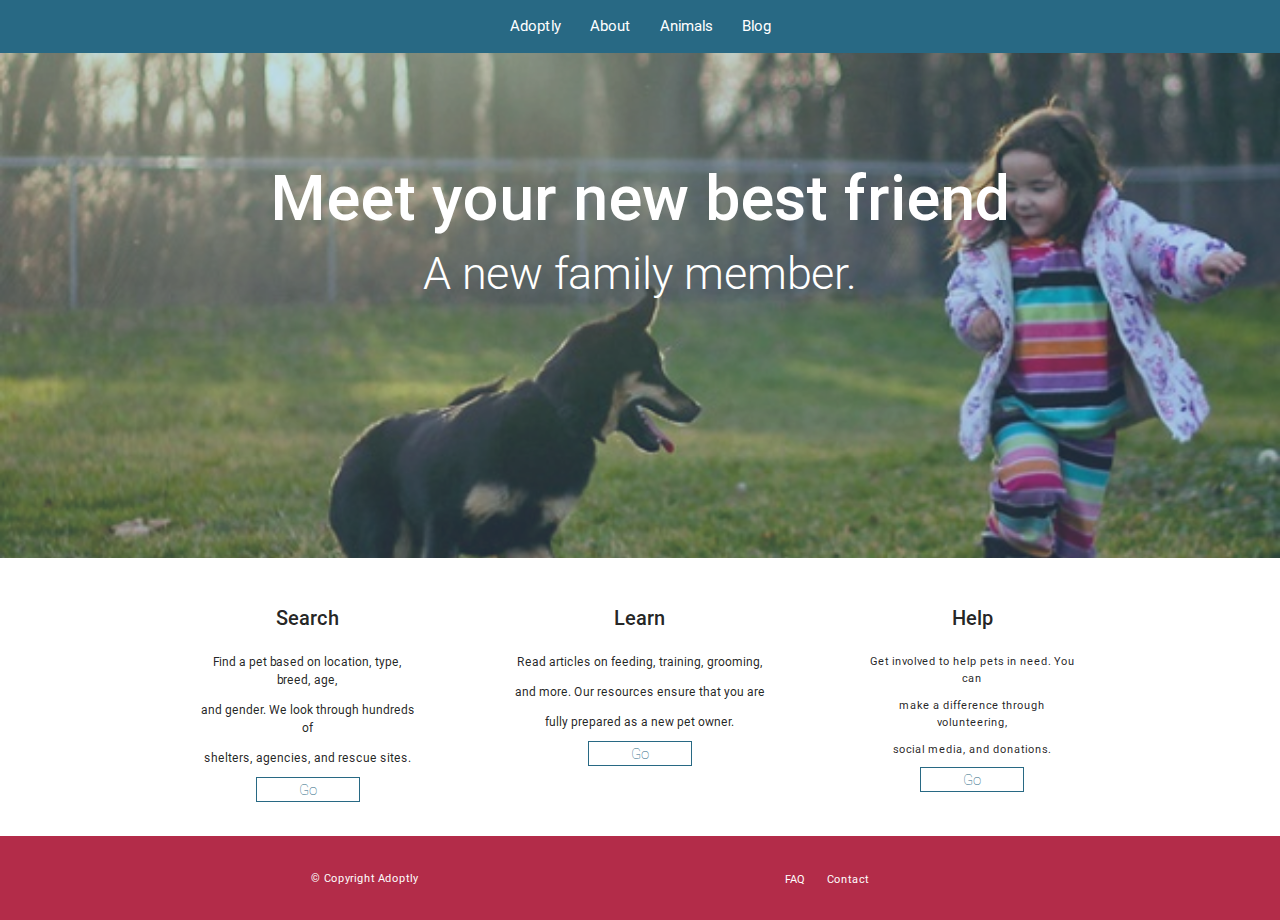
<file: index.html>
<!DOCTYPE html>
<html>
<head>
<link rel="stylesheet" type="text/css" href="materialize/css/materialize.min.css"/>
<link rel="stylesheet" type="text/css" href="adoptly.css"/>
	<title>Adoptly</title>
  <link rel="icon" type="image/png" href="img/icon.png">
</head>
<body style="background-color:white;">
<div class="row">
<div class="col s12" style="background-color: #286984;padding-top:0.1px;padding-bottom:0.1px; position:fixed;">
	<ul>
		<li><a href="index.html">Adoptly</a></li>
		<li><a href="about.html">About</a></li>
		<li><a href="animals.html">Animals</a></li>
		<li><a href="blog.html">Blog</a></li>
	</ul>
</div>
</div>
<div style="text-align:center; background-image:url(img/bg.jpg); background-position:center; background-size:cover;">
<div style="background-color:rgba(46, 138, 187,0.3);padding-top:12px;">
	<h1 style="color:white; font-weight:500;padding-top:100px; padding-bottom:250px;">Meet your new best friend<br/><span style="font-size:45px;font-weight:300;">A new family member.</span></h1>
  </div>
</div>
  <div class="row" style="padding-bottom:14px;">
  	<div class="col s4" style="text-align:center; padding-left:200px;">
  		<p style="font-weight:500; font-size:20px;">Search</p>
  		<p style="font-size:12px;">Find a pet based on location, type, breed, age,</p>
  		<p style="font-size:12px;">and gender. We look through hundreds of</p>
  		<p style="font-size:12px;">shelters, agencies, and rescue sites. </p>
  		<li style="list-style:none"><a href="#!" class="go">Go</a></li>
  	</div>

  	<div class="col s4" style="text-align:center;">
  		<p style="font-weight:500; font-size:20px;">Learn</p>
  		<p style="font-size:12px;">Read articles on feeding, training, grooming, </p>
  		<p style="font-size:12px;">and more. Our resources ensure that you are</p>
  		<p style="font-size:12px;">fully prepared as a new pet owner.</p>
  		<li style="list-style:none"><a href="#!" class="go">Go</a></li>
  	</div>

  	<div class="col s4"style="text-align:center;padding-right:200px;">
  		<p style="font-weight:500; font-size:20px;">Help</p>
  		<p style="font-size:11px;">Get involved to help pets in need. You can </p>
  		<p style="font-size:11px;">make a difference through volunteering, </p>
  		<p style="font-size:11px;">social media, and donations.</p>
  		<li style="list-style:none"><a href="#!" class="go">Go</a></li>
  	</div>  
  </div>
  <footer style="background-color:#B32C49;padding-top:12px;
  padding-bottom:12px;">
  	<div style="background-color:#B32C49; padding:11px; font-size:11px;">
  		<li class="li" style="padding-right:400px;"><a class="a" href="#!">Contact</a></li>
  		<li style="padding-right:22px;" class="li"><a  class="a" href="#!">FAQ</a></li>
  		<p style="color:white;padding-left:300px;">&#169; Copyright Adoptly</p>
  	</div>
  </footer>
<script type="text/javascript" src="materialize/js/materialize.min.js"></script>
</body>
</html>
</file>
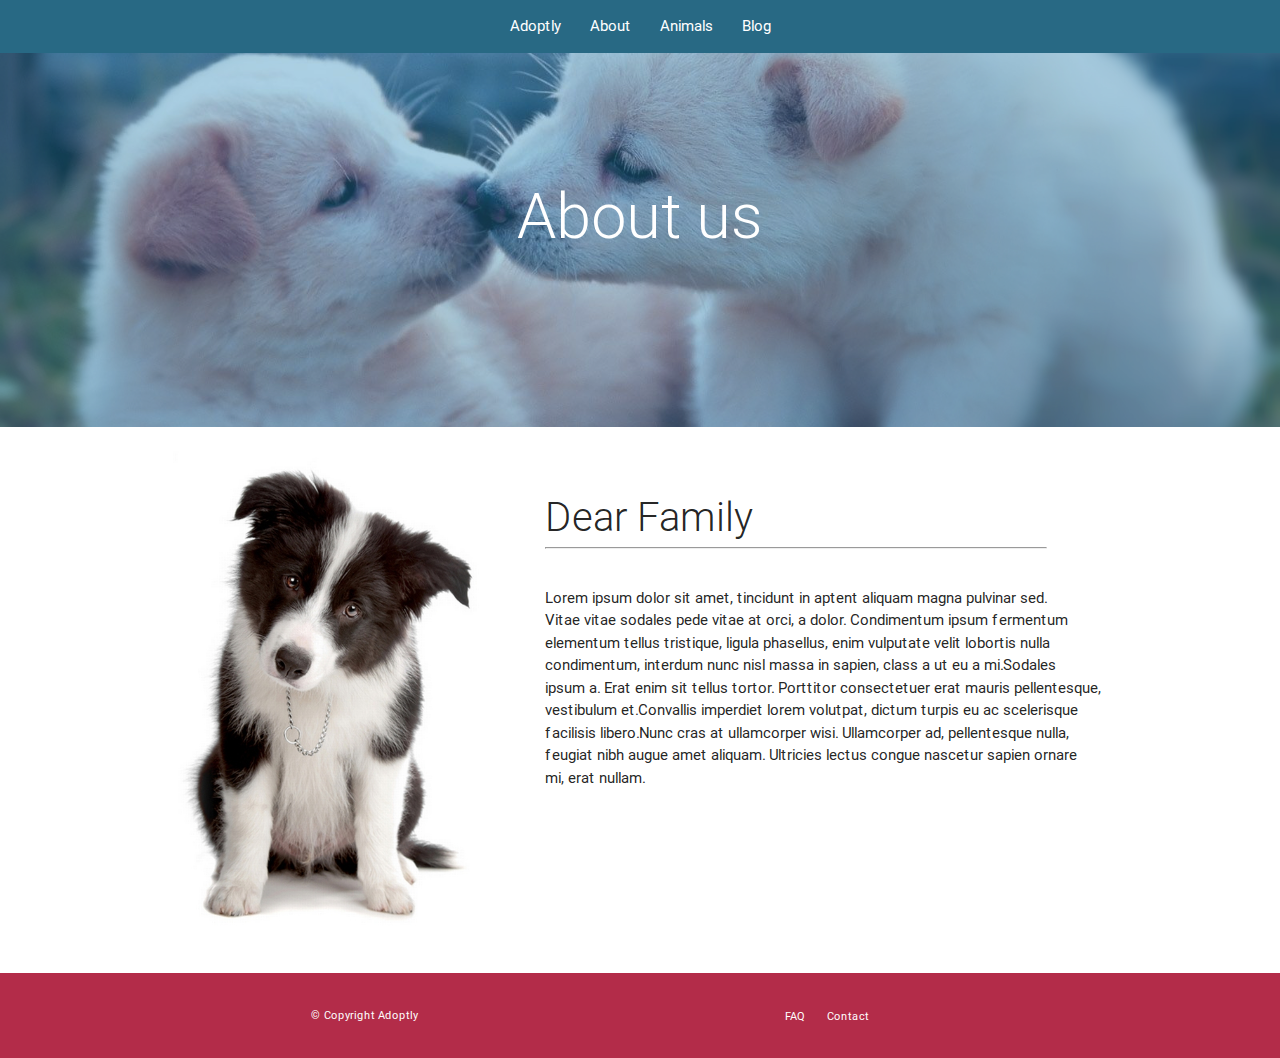
<file: about.html>
<!DOCTYPE html>
<html>
<head>
<link rel="stylesheet" type="text/css" href="materialize/css/materialize.min.css"/>
<link rel="stylesheet" type="text/css" href="adoptly.css"/>
	<title>About</title>
	<link rel="icon" type="image/png" href="img/icon.png">
</head>
<body style="background-color:white;">
<div class="row">
<div class="col s12" style="background-color: #286984;padding-top:0.1px;padding-bottom:0.1px; position:fixed;">
	<ul>
		<li><a href="index.html">Adoptly</a></li>
		<li><a href="about.html">About</a></li>
		<li><a href="animals.html">Animals</a></li>
		<li><a href="blog.html">Blog</a></li>
	</ul>
</div>
</div>
<div class="bt">
<div style="background-color:rgba(46, 138, 187,0.4);padding-top: 30px;padding-bottom:1px;">
	<h1 class="h3s">About us</h1>
</div>
</div>
<div class="row" style="padding-top:20px;">
	<div class="col s5">
		<img src="img/doggie.jpg" height="500px" width="650px">
	</div>
	<div class="col s6">
	  <p class="head">Dear Family</p>
	  <hr width="500px" style="float:left;color:rgba(0,0,0,0.5); margin-top:-40px;" />
	  <div>
	  	<p>Lorem ipsum dolor sit amet, tincidunt in aptent aliquam magna pulvinar sed.<br/> Vitae vitae sodales pede vitae at orci, a dolor. Condimentum ipsum fermentum<br/> elementum tellus tristique, ligula phasellus, enim vulputate velit lobortis nulla<br/> condimentum, interdum nunc nisl massa in sapien, class a ut eu a mi.Sodales<br/> ipsum a. Erat enim sit tellus tortor. Porttitor consectetuer erat mauris pellentesque,<br/> vestibulum et.Convallis imperdiet lorem volutpat, dictum turpis eu ac scelerisque<br/> facilisis libero.Nunc cras at ullamcorper wisi. Ullamcorper ad, pellentesque nulla,<br/> feugiat nibh augue amet aliquam. Ultricies lectus congue nascetur sapien ornare<br/> mi, erat nullam.</p>
	  </div>
	</div>
</div>
  <footer style="background-color:#B32C49;padding-top:12px;
  padding-bottom:12px;">
  	<div style="background-color:#B32C49; padding:11px; font-size:11px;">
  		<li class="li" style="padding-right:400px;"><a class="a" href="#!">Contact</a></li>
  		<li style="padding-right:22px;" class="li"><a  class="a" href="#!">FAQ</a></li>
  		<p style="color:white;padding-left:300px;">&#169; Copyright Adoptly</p>
  	</div>
  </footer>
<script type="text/javascript" src="materialize/js/materialize.min.js"></script>
</body>
</html>
</file>
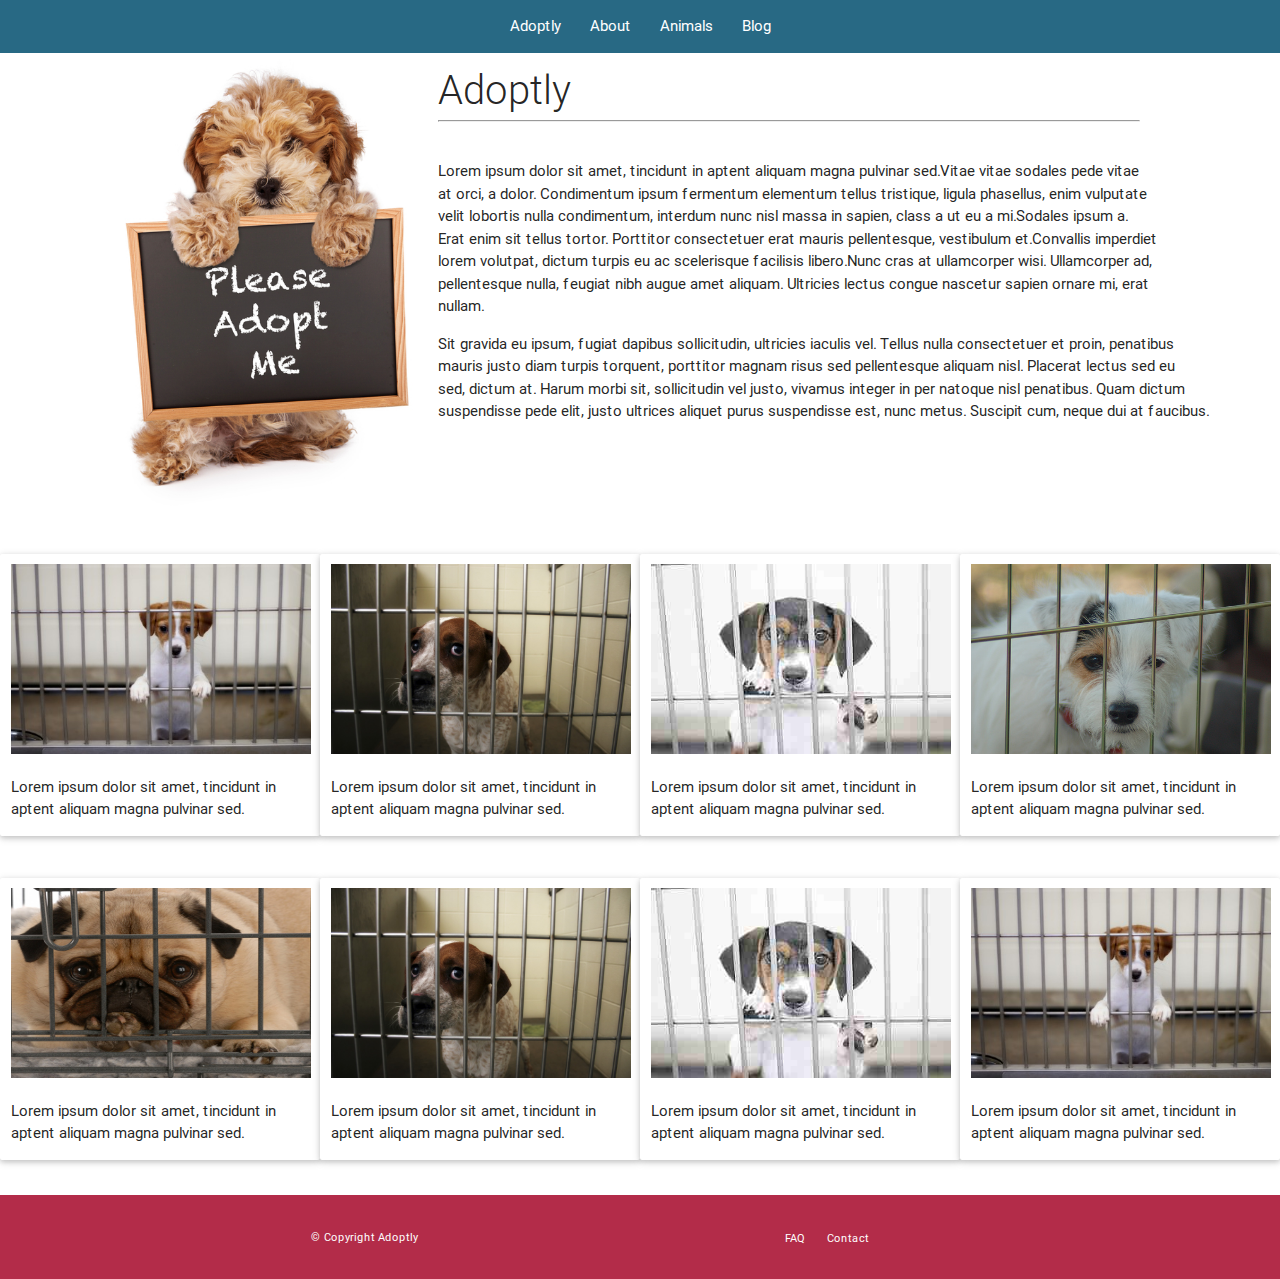
<file: animals.html>
<!DOCTYPE html>
<html>
<head>
<link rel="stylesheet" type="text/css" href="materialize/css/materialize.min.css"/>
<link rel="stylesheet" type="text/css" href="adoptly.css"/>
	<title>Animals</title>
	 <link rel="icon" type="image/png" href="img/icon.png">
</head>
<body>
<div class="row">
<div class="col s12" style="background-color: #286984;padding-top:0.1px;padding-bottom:0.1px; position:fixed;">
	<ul>
		<li><a href="index.html">Adoptly</a></li>
		<li><a href="about.html">About</a></li>
		<li><a href="animals.html">Animals</a></li>
		<li><a href="blog.html">Blog</a></li>
	</ul>
</div>
</div>
<div class="row">
	<div class="col s4">
		<img src="img/dopt.jpg" height="500px" width="500px;" />
	</div>
	<div class="col s8">
	 <p class="head">Adoptly</p>
	  <hr width="700px" style="float:left;color:rgba(0,0,0,0.5); margin-top:-40px;" />
	  <div>
	  	<p>Lorem ipsum dolor sit amet, tincidunt in aptent aliquam magna pulvinar sed.Vitae vitae sodales pede vitae<br/> at orci, a dolor. Condimentum ipsum fermentum elementum tellus tristique, ligula phasellus, enim vulputate<br/> velit lobortis nulla condimentum, interdum nunc nisl massa in sapien, class a ut eu a mi.Sodales ipsum a.<br/> Erat enim sit tellus tortor. Porttitor consectetuer erat mauris pellentesque, vestibulum et.Convallis imperdiet<br/> lorem volutpat, dictum turpis eu ac scelerisque facilisis libero.Nunc cras at ullamcorper wisi. Ullamcorper ad,<br/> pellentesque nulla, feugiat nibh augue amet aliquam. Ultricies lectus congue nascetur sapien ornare mi, erat<br/> nullam.</p>
	  	<p>Sit gravida eu ipsum, fugiat dapibus sollicitudin, ultricies iaculis vel. Tellus nulla consectetuer et proin, penatibus<br/> mauris justo diam turpis torquent, porttitor magnam risus sed pellentesque aliquam nisl. Placerat lectus sed eu<br/> sed, dictum at. Harum morbi sit, sollicitudin vel justo, vivamus integer in per natoque nisl penatibus. Quam dictum<br/> suspendisse pede elit, justo ultrices aliquet purus suspendisse est, nunc metus. Suscipit cum, neque dui at faucibus. </p>
	  </div>
	</div>
</div>
<div class="row">
	<div class="col s3 card">
		<a href="#" class="dgs"><img src="img/1.jpg" height="200px" width="300px" style="padding-top:10px;"></a>
		<p>Lorem ipsum dolor sit amet, tincidunt in aptent aliquam magna pulvinar sed.</p>
	</div>
	<div class="col s3 card">
		<a href="#" class="dgs"><img src="img/2.jpg" height="200px" width="300px"style="padding-top:10px;"></a>
	<p>Lorem ipsum dolor sit amet, tincidunt in aptent aliquam magna pulvinar sed.</p>
	</div>
	<div class="col s3 card">
		<a href="#" class="dgs"><img src="img/3.jpg" height="200px" width="300px"style="padding-top:10px;"></a>
	<p>Lorem ipsum dolor sit amet, tincidunt in aptent aliquam magna pulvinar sed.</p>
	</div>
	<div class="col s3 card">
		<a href="#" class="dgs"><img src="img/4.jpg" height="200px" width="300px"style="padding-top:10px;"></a>
	<p>Lorem ipsum dolor sit amet, tincidunt in aptent aliquam magna pulvinar sed.</p>
	</div>
</div>
<div class="row">
	<div class="col s3 card">
		<a href="#" class="dgs"><img src="img/5.jpg" height="200px" width="300px"style="padding-top:10px;"></a>
	<p>Lorem ipsum dolor sit amet, tincidunt in aptent aliquam magna pulvinar sed.</p>
	</div>
	<div class="col s3 card">
		<a href="#" class="dgs"><img src="img/2.jpg" height="200px" width="300px"style="padding-top:10px;"></a>
	<p>Lorem ipsum dolor sit amet, tincidunt in aptent aliquam magna pulvinar sed.</p>
	</div>
	<div class="col s3 card">
		<a href="#" class="dgs"><img src="img/3.jpg" height="200px" width="300px"style="padding-top:10px;"></a>
	<p>Lorem ipsum dolor sit amet, tincidunt in aptent aliquam magna pulvinar sed.</p>
	</div>
	<div class="col s3 card">
		<a href="#" class="dgs"><img src="img/1.jpg" height="200px" width="300px"style="padding-top:10px;"></a>
	<p>Lorem ipsum dolor sit amet, tincidunt in aptent aliquam magna pulvinar sed.</p>
	</div>
</div>
<footer style="background-color:#B32C49;padding-top:12px;
  padding-bottom:12px;">
  	<div style="background-color:#B32C49; padding:11px; font-size:11px;">
  		<li class="li" style="padding-right:400px;"><a class="a" href="#!">Contact</a></li>
  		<li style="padding-right:22px;" class="li"><a  class="a" href="#!">FAQ</a></li>
  		<p style="color:white;padding-left:300px;">&#169; Copyright Adoptly</p>
  	</div>
  </footer>
<script type="text/javascript" src="materialize/js/materialize.min.js"></script>
</body>
</html>
</file>
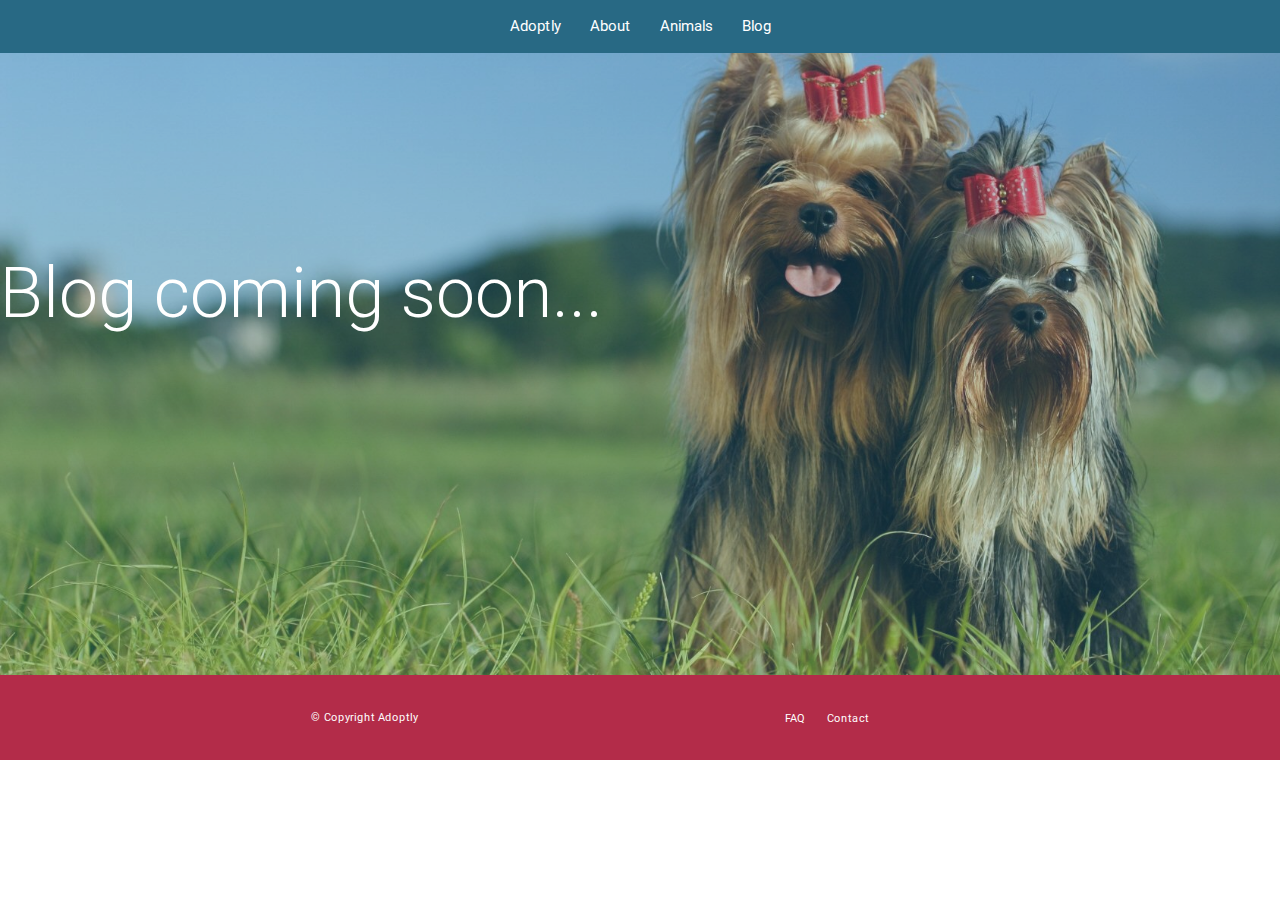
<file: blog.html>
<!DOCTYPE html>
<html>
<head>
<link rel="stylesheet" type="text/css" href="materialize/css/materialize.min.css"/>
<link rel="stylesheet" type="text/css" href="adoptly.css"/>
	<title>Blog</title>
	 <link rel="icon" type="image/png" href="img/icon.png">
</head>
<body>
<div class="row">
<div class="col s12" style="background-color: #286984;padding-top:0.1px;padding-bottom:0.1px; position:fixed;">
	<ul>
		<li><a href="index.html">Adoptly</a></li>
		<li><a href="about.html">About</a></li>
		<li><a href="animals.html">Animals</a></li>
		<li><a href="blog.html">Blog</a></li>
	</ul>
</div>
</div>
<div class="blg">
<div style="background-color:rgba(46, 138, 187,0.3);padding-top:100px;padding-bottom:160px;">
	<p class="hp">Blog coming soon...</p>
	</div>
</div>
<footer style="background-color:#B32C49;padding-top:12px;
  padding-bottom:12px;">
  	<div style="background-color:#B32C49; padding:11px; font-size:11px;">
  		<li class="li" style="padding-right:400px;"><a class="a" href="#!">Contact</a></li>
  		<li style="padding-right:22px;" class="li"><a  class="a" href="#!">FAQ</a></li>
  		<p style="color:white;padding-left:300px;">&#169; Copyright Adoptly</p>
  	</div>
  </footer>
<script type="text/javascript" src="materialize/js/materialize.min.js"></script>
</body>
</html>
</file>
<file: adoptly.css>
body{
	position: absolute;
	padding: 0px;
	width:100%;
	height:100%;
}
ul li{
	display: inline;
	padding-right: 12.5px;
	padding-left: 12.5px;
}
ul li a{
	color: white;
}
ul{
	text-align: center;
}
ul li a:hover{
	padding:14px;
	padding-left:20px;
	padding-right:20px;
	background-color:#B32C49;
}
ul li a.visited{
	font-size:19px;
	 padding:14px;
	 padding-left:20px; 
	 padding-right:20px; 
	 background-color:#B32C49;
}
.li{
	float:right; list-style:none;padding-top:12px;padding-right:400px;
}
.a{
	color:white;
}
.a:hover{
 text-decoration: underline;
}
.go{
	font-weight:100; 
	border:1px solid; 
	border-color:#286984; 
	color:#286984; 
	padding:2px;
	padding-left:42px;
	padding-right:42px;
}
.go:hover{
	font-weight:100; 
	border:1px solid; 
	border-color:#286984; 
	background-color:#286984; 
	color: white; 
	padding:2px;
	padding-left:42px;
	padding-right:42px;
}
.bt{
	background-image: url(img/about.jpg);
	background-size: cover;
	background-repeat: no-repeat;
	background-position: center;
}
.head{
	font-size:40px; font-weight:300;
}
.h3s{
	color:white; font-weight:300;padding-top:100px; text-align:center; padding-bottom:150px;
}
.dgs:hover{
	width: 400px;
	box-shadow: 20px 20px 20px #286984;
	opacity: 0.6;
	background-color: #286984;
}
.blg{
	background-image: url(img/blg.jpg);
	background-size: cover;
	background-repeat: no-repeat;
	background-position: center;
}
.hp{
	
	font-size: 70px;
	font-weight: 300;
	color: white;
	padding-top: 50px;
	padding-bottom: 100px;
}
</file>
